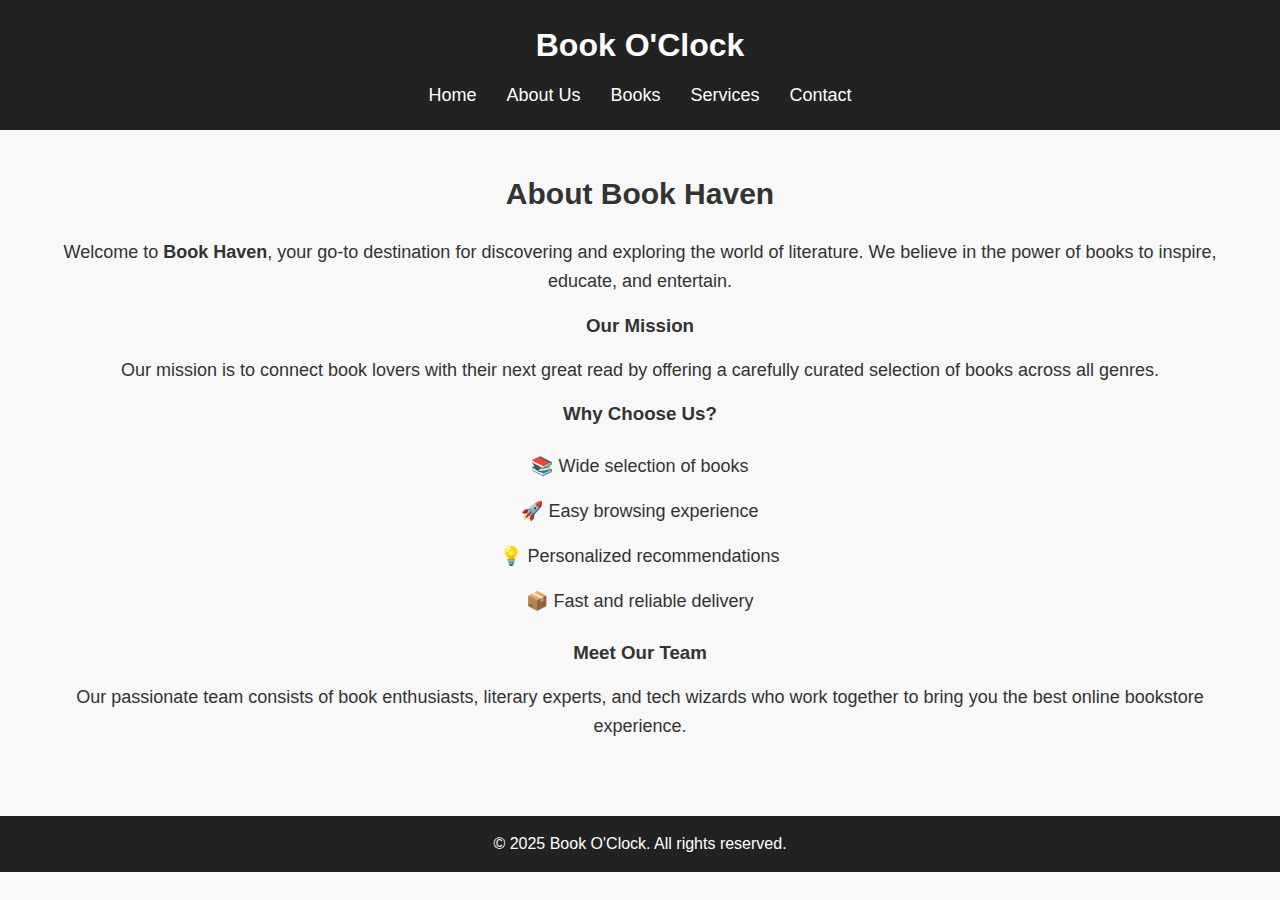
<file: about.html>
<!DOCTYPE html>
<html lang="en">
<head>
    <meta charset="UTF-8">
    <meta name="viewport" content="width=device-width, initial-scale=1.0">
    <title>About Us - Book O'Clock</title>
    <link rel="stylesheet" href="style.css">
</head>
<body>

    <header>
        <h1>Book O'Clock</h1>
        <nav>
            <ul>
                <li><a href="index.html">Home</a></li>
                <li><a href="about.html">About Us</a></li>
                <li><a href="books.html">Books</a></li>
                <li><a href="services.html">Services</a></li>
                <li><a href="contact.html">Contact</a></li>
            </ul>
        </nav>
    </header>

    <section class="about">
        <h2>About Book Haven</h2>
        <p>Welcome to <strong>Book Haven</strong>, your go-to destination for discovering and exploring the world of literature. We believe in the power of books to inspire, educate, and entertain.</p>

        <h3>Our Mission</h3>
        <p>Our mission is to connect book lovers with their next great read by offering a carefully curated selection of books across all genres.</p>

        <h3>Why Choose Us?</h3>
        <ul>
            <li>📚 Wide selection of books</li>
            <li>🚀 Easy browsing experience</li>
            <li>💡 Personalized recommendations</li>
            <li>📦 Fast and reliable delivery</li>
        </ul>

        <h3>Meet Our Team</h3>
        <p>Our passionate team consists of book enthusiasts, literary experts, and tech wizards who work together to bring you the best online bookstore experience.</p>
    </section>

    <footer>
        <p>&copy; 2025 Book O'Clock. All rights reserved.</p>
    </footer>

</body>
</html>
</file>
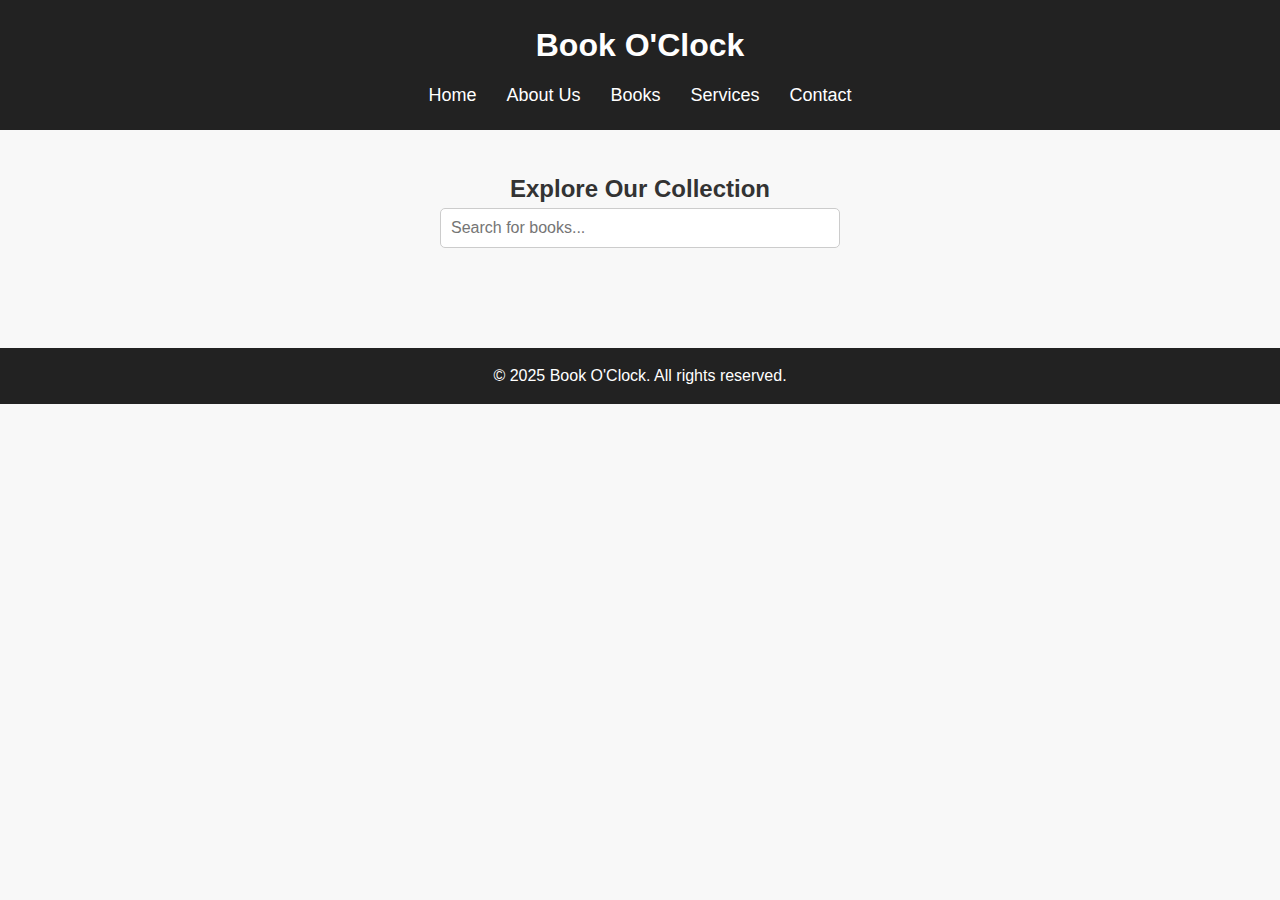
<file: books.html>
<!DOCTYPE html>
<html lang="en">
<head>
    <meta charset="UTF-8">
    <meta name="viewport" content="width=device-width, initial-scale=1.0">
    <title>Books - Book O'Clock</title>
    <link rel="stylesheet" href="style.css">
</head>
<body>
    <header>
        <h1>Book O'Clock</h1>
        <nav>
            <ul>
                <li><a href="index.html">Home</a></li>
                <li><a href="about.html">About Us</a></li>
                <li><a href="books.html">Books</a></li>
                <li><a href="services.html">Services</a></li>
                <li><a href="contact.html">Contact</a></li>
            </ul>
        </nav>
    </header>
    <section class="books">
        <h2>Explore Our Collection</h2>
        <input type="text" id="searchBox" placeholder="Search for books..." onkeyup="searchBooks()">
        <div id="booksContainer" class="book-list"></div>
        </div>
    </section>
    <footer>
        <p>&copy; 2025 Book O'Clock. All rights reserved.</p>
    </footer>
    <script src="script.js"></script>

</body>
</html>
</file>
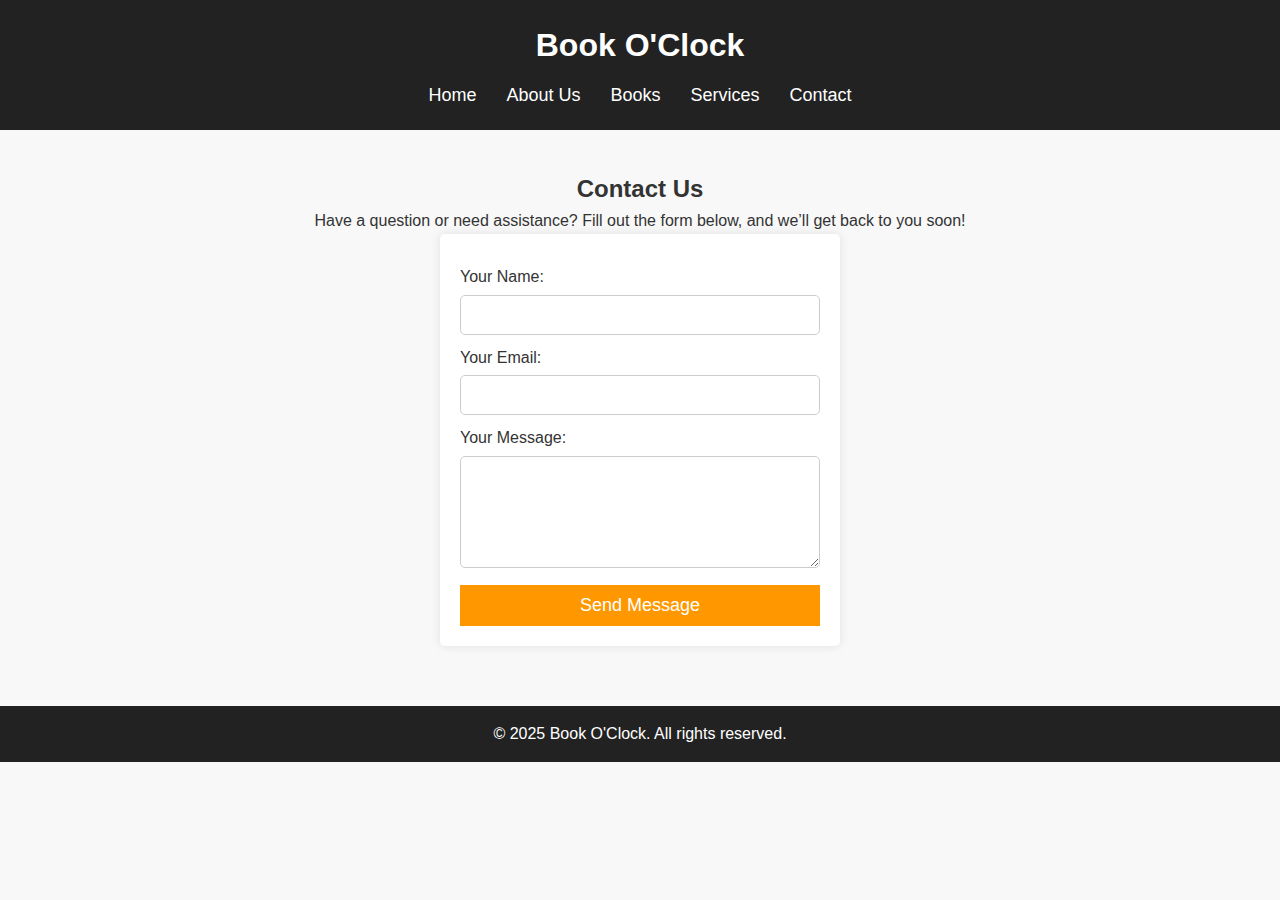
<file: contact.html>
<!DOCTYPE html>
<html lang="en">
<head>
    <meta charset="UTF-8">
    <meta name="viewport" content="width=device-width, initial-scale=1.0">
    <title>Contact Us - Book O'Clock</title>
    <link rel="stylesheet" href="style.css">
</head>
<body>

    <header>
        <h1>Book O'Clock</h1>
        <nav>
            <ul>
                <li><a href="index.html">Home</a></li>
                <li><a href="about.html">About Us</a></li>
                <li><a href="books.html">Books</a></li>
                <li><a href="services.html">Services</a></li>
                <li><a href="contact.html">Contact</a></li>
            </ul>
        </nav>
    </header>

    <section class="contact">
        <h2>Contact Us</h2>
        <p>Have a question or need assistance? Fill out the form below, and we’ll get back to you soon!</p>

        <form id="contactForm">
            <label for="name">Your Name:</label>
            <input type="text" id="name" name="name" required>

            <label for="email">Your Email:</label>
            <input type="email" id="email" name="email" required>

            <label for="message">Your Message:</label>
            <textarea id="message" name="message" rows="5" required></textarea>

            <button type="submit">Send Message</button>
            <p id="responseMessage"></p>
        </form>
    </section>
    <footer>
        <p>&copy; 2025 Book O'Clock. All rights reserved.</p>
    </footer>
    <script src="contact.js"></script>

</body>
</html>
</file>
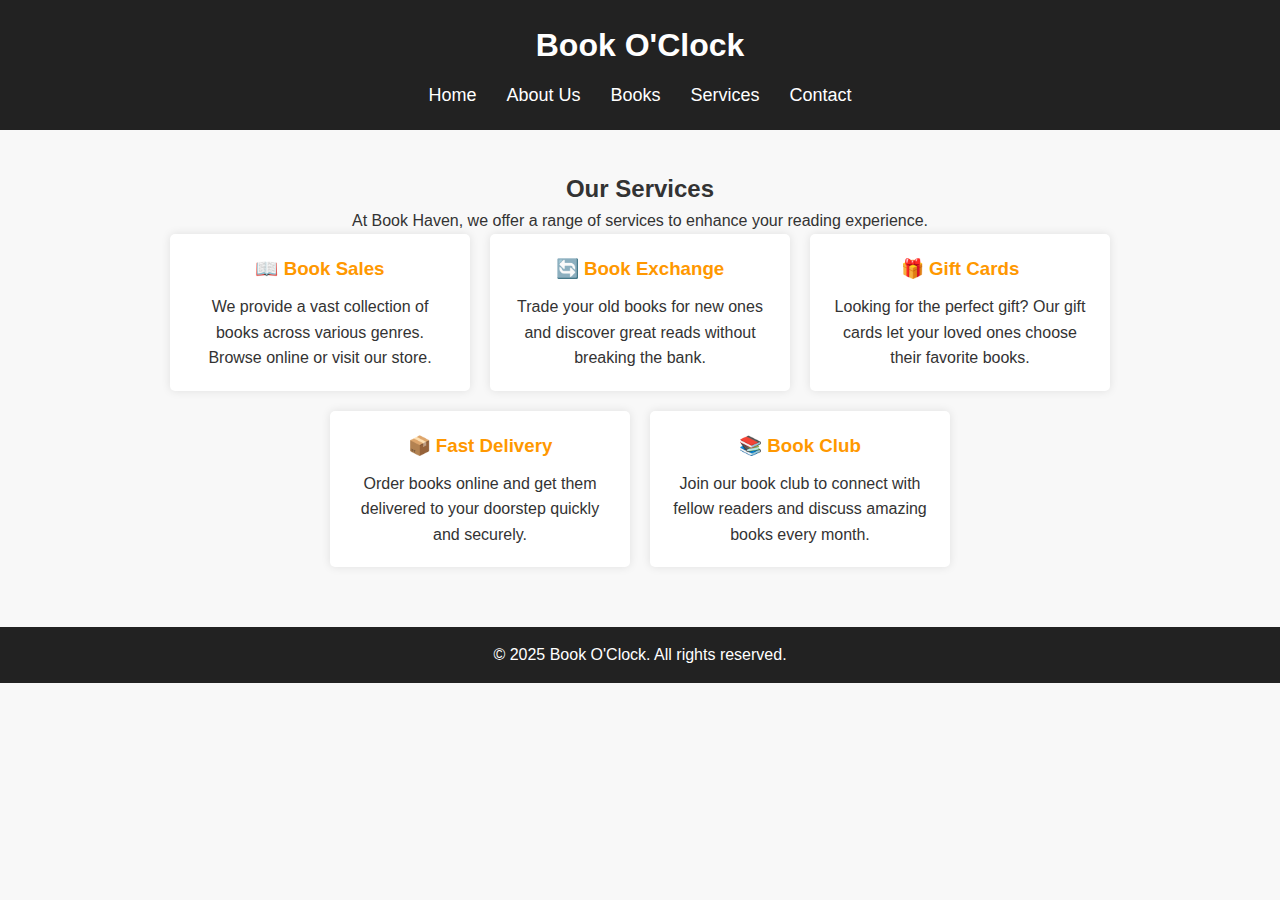
<file: services.html>
<!DOCTYPE html>
<html lang="en">
<head>
    <meta charset="UTF-8">
    <meta name="viewport" content="width=device-width, initial-scale=1.0">
    <title>Our Services - Book O'Clock</title>
    <link rel="stylesheet" href="style.css">
</head>
<body>
    <header>
        <h1>Book O'Clock</h1>
        <nav>
            <ul>
                <li><a href="index.html">Home</a></li>
                <li><a href="about.html">About Us</a></li>
                <li><a href="books.html">Books</a></li>
                <li><a href="services.html">Services</a></li>
                <li><a href="contact.html">Contact</a></li>
            </ul>
        </nav>
    </header>
    <section class="services">
        <h2>Our Services</h2>
        <p>At Book Haven, we offer a range of services to enhance your reading experience.</p>

        <div class="service-list">
            <div class="service-item">
                <h3>📖 Book Sales</h3>
                <p>We provide a vast collection of books across various genres. Browse online or visit our store.</p>
            </div>

            <div class="service-item">
                <h3>🔄 Book Exchange</h3>
                <p>Trade your old books for new ones and discover great reads without breaking the bank.</p>
            </div>

            <div class="service-item">
                <h3>🎁 Gift Cards</h3>
                <p>Looking for the perfect gift? Our gift cards let your loved ones choose their favorite books.</p>
            </div>

            <div class="service-item">
                <h3>📦 Fast Delivery</h3>
                <p>Order books online and get them delivered to your doorstep quickly and securely.</p>
            </div>

            <div class="service-item">
                <h3>📚 Book Club</h3>
                <p>Join our book club to connect with fellow readers and discuss amazing books every month.</p>
            </div>
        </div>
    </section>
    <footer>
        <p>&copy; 2025 Book O'Clock. All rights reserved.</p>
    </footer>

</body>
</html>
</file>
<file: style.css>
* {
    margin: 0;
    padding: 0;
    box-sizing: border-box;
    font-family: Arial, sans-serif;
}

body {
    background-color: #f8f8f8;
    color: #333;
    line-height: 1.6;
}


header {
    background: #222;
    color: #fff;
    padding: 20px;
    text-align: center;
}

nav ul {
    list-style: none;
    display: flex;
    justify-content: center;
    padding-top: 10px;
}

nav ul li {
    margin: 0 15px;
}

nav ul li a {
    color: #fff;
    text-decoration: none;
    font-size: 18px;
}

nav ul li a:hover {
    color: #ff9800;
}


.hero {
    background: url('../images/bookstore.jpg') no-repeat center center/cover;
    color: gold;
    text-align: center;
    padding: 100px 20px;
}

.hero h2 {
    font-size: 36px;
}

.hero p {
    font-size: 20px;
    margin: 15px 0;
}

.btn {
    display: inline-block;
    background: #ff9800;
    color: white;
    padding: 10px 20px;
    text-decoration: none;
    font-size: 18px;
    border-radius: 5px;
    margin-top: 10px;
}

.btn:hover {
    background: #e68a00;
}


.books {
    padding: 40px;
    text-align: center;
}

#searchBox {
    width: 80%;
    max-width: 400px;
    padding: 10px;
    font-size: 16px;
    margin-bottom: 20px;
    border: 1px solid #ccc;
    border-radius: 5px;
}

.book-list {
    display: grid;
    grid-template-columns: repeat(auto-fit, minmax(200px, 1fr));
    gap: 20px;
    margin-top: 20px;
}

.book {
    background: white;
    padding: 15px;
    text-align: center;
    border-radius: 5px;
    box-shadow: 0 0 10px rgba(0, 0, 0, 0.1);
}

.book img {
    width: 100px;
    height: auto;
}

.book h3 {
    font-size: 18px;
    margin-top: 10px;
}

.book p {
    font-size: 14px;
    color: #666;
}

.about {
    padding: 40px;
    text-align: center;
}

.about h2 {
    font-size: 30px;
    margin-bottom: 20px;
}

.about p, .about ul {
    font-size: 18px;
    margin: 15px 0;
}

.about ul {
    list-style: none;
}

.about ul li {
    padding: 8px 0;
}


.services {
    padding: 40px;
    text-align: center;
}

.service-list {
    display: flex;
    flex-wrap: wrap;
    justify-content: center;
    gap: 20px;
}

.service-item {
    background: white;
    padding: 20px;
    text-align: center;
    border-radius: 5px;
    box-shadow: 0 0 10px rgba(0, 0, 0, 0.1);
    width: 300px;
}

.service-item h3 {
    color: #ff9800;
    margin-bottom: 10px;
}


.contact {
    padding: 40px;
    text-align: center;
}

form {
    max-width: 400px;
    margin: 0 auto;
    background: white;
    padding: 20px;
    border-radius: 5px;
    box-shadow: 0 0 10px rgba(0, 0, 0, 0.1);
}

form label {
    display: block;
    margin: 10px 0 5px;
    text-align: left;
}

form input, form textarea {
    width: 100%;
    padding: 10px;
    font-size: 16px;
    border: 1px solid #ccc;
    border-radius: 5px;
}

form button {
    background: #ff9800;
    color: white;
    padding: 10px;
    font-size: 18px;
    border: none;
    width: 100%;
    cursor: pointer;
    margin-top: 10px;
}

form button:hover {
    background: #e68a00;
}


footer {
    text-align: center;
    background: #222;
    color: white;
    padding: 15px;
    margin-top: 20px;
}


@media (max-width: 768px) {
    nav ul {
        justify-content: center;  /* Ensures it stays centered */
    }

    nav ul li {
        margin: 10px 15px;  /* Keeps the spacing between menu items */
    }

    .hero {
        padding: 60px 20px;
    }

    .hero h2 {
        font-size: 28px;
    }

    .hero p {
        font-size: 18px;
    }

    .service-list {
        flex-direction: column;
        align-items: center;
    }

    .book-list {
        grid-template-columns: 1fr;
    }

    .book img {
        width: 120px;
    }

    .about h2 {
        font-size: 24px;
    }

    .about p, .about ul {
        font-size: 16px;
    }

    .service-item {
        width: 90%;
        margin: 10px 0;
    }

    .contact form {
        padding: 15px;
    }

    form input, form textarea {
        font-size: 14px;
    }

    form button {
        font-size: 16px;
    }
}


    .book-list {
        grid-template-columns: 1fr;
    }
}
</file>
